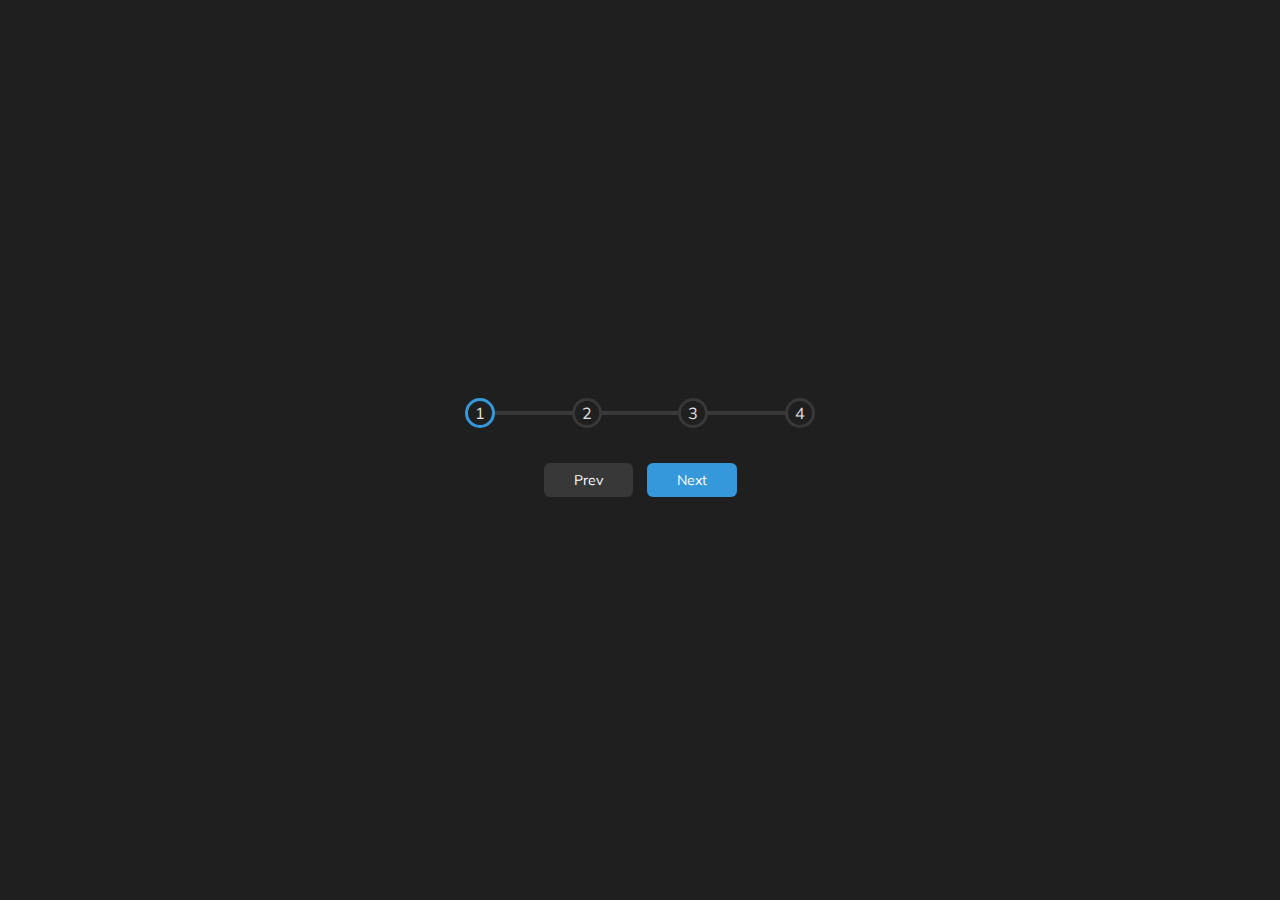
<file: 50Projects/progress-steps/index.html>
<!DOCTYPE html>
<html lang="en">
  <head>
    <meta charset="UTF-8" />
    <meta name="viewport" content="width=device-width, initial-scale=1.0" />
    <link rel="stylesheet" href="style.css" />
    <title>Progress Steps</title>
  </head>
  <body>
    <div class="container">
      <div class="progress-container">
        <div class="progress" id="progress"></div>
        <div class="circle active">1</div>
        <div class="circle">2</div>
        <div class="circle">3</div>
        <div class="circle">4</div>
      </div>

      <button class="btn" id="prev" disabled>Prev</button>
      <button class="btn" id="next">Next</button>
    </div>
    <script src="script.js"></script>
  </body>
</html>
</file>
<file: 50Projects/progress-steps/style.css>
@import url('https://fonts.googleapis.com/css?family=Muli&display=swap');

:root {
  --line-border-fill: #3498db;
  --line-border-empty: #383838;

}

* {
    box-sizing: border-box;
}

body{
    background-color: #1f1f1f;
    font-family: 'Muli', sans-serif;
    display: flex;
    align-items: center;
    justify-content: center;
    height: 100vh;
    overflow: hidden;
    margin: 0;
}

.container{
    text-align: center;
}

.progress-container{
    display: flex;
    justify-content: space-between;
    position: relative;
    margin-bottom: 30px;
    max-width: 100%;
    width:350px;
}

.progress-container::before{
    content: '';
    background-color: var(--line-border-empty);
    position: absolute;
    top: 50%;
    left: 0;
    transform: translateY(-50%);
    height: 4px;
    width: 100%;
    z-index: -1;
}

.progress {
    background-color: var(--line-border-fill);
    position: absolute;
    top: 50%;
    left:0;
    transform: translateY(-50%);
    height: 4px;
    width: 0%;
    z-index: -1;
    transition: 0.4s ease;
}


.circle {
    background-color: #1f1f1f;
    color:#e2e2e2;
    border-radius: 50%;
    height: 30px;
    width: 30px;
    display: flex;
    align-items: center;
    justify-content: center;
    border: 3px solid var(--line-border-empty);
    transition: 0.4s ease;
  }
  
  .circle.active {
    border-color: var(--line-border-fill);
  }
  
  .btn {
    background-color: var(--line-border-fill);
    color: #fff;
    border: 0;
    border-radius: 6px;
    cursor: pointer;
    font-family: inherit;
    padding: 8px 30px;
    margin: 5px;
    font-size: 14px;
  }
  
  .btn:active {
    transform: scale(0.98);
  }
  
  .btn:focus {
    outline: 0;
  }
  
  .btn:disabled {
    background-color: var(--line-border-empty);
    cursor: not-allowed;
  }
</file>
